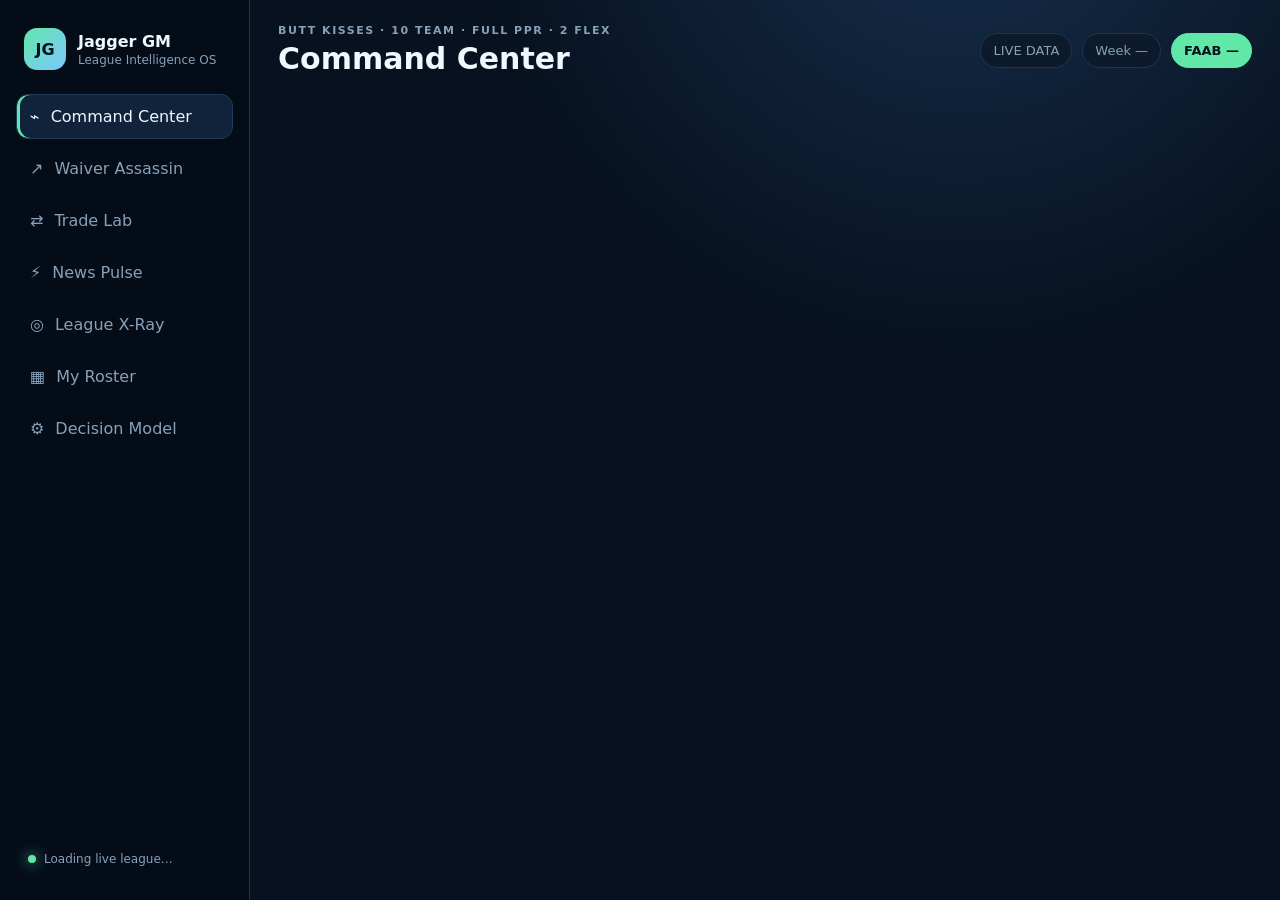
<file: index.html>
<!doctype html>
<html lang="en">
<head>
  <meta charset="utf-8" />
  <meta name="viewport" content="width=device-width,initial-scale=1,viewport-fit=cover" />
  <meta name="theme-color" content="#07111f" />
  <meta name="apple-mobile-web-app-capable" content="yes" />
  <meta name="apple-mobile-web-app-status-bar-style" content="black-translucent" />
  <title>Jagger GM — Fantasy Command Center</title>
  <link rel="stylesheet" href="styles.css" />
  <link rel="stylesheet" href="app-v2.css" />
</head>
<body>
  <div class="app-shell">
    <aside class="sidebar">
      <div class="brand">
        <div class="logo">JG</div>
        <div><strong>Jagger GM</strong><span>League Intelligence OS</span></div>
      </div>
      <nav id="nav">
        <button class="nav-btn active" data-view="command">⌁ <span>Command Center</span></button>
        <button class="nav-btn" data-view="waivers">↗ <span>Waiver Assassin</span></button>
        <button class="nav-btn" data-view="trades">⇄ <span>Trade Lab</span></button>
        <button class="nav-btn" data-view="news">⚡ <span>News Pulse</span></button>
        <button class="nav-btn" data-view="league">◎ <span>League X-Ray</span></button>
        <button class="nav-btn" data-view="roster">▦ <span>My Roster</span></button>
        <button class="nav-btn" data-view="model">⚙ <span>Decision Model</span></button>
      </nav>
      <div class="side-foot">
        <span class="dot"></span><span id="syncText">Loading live league…</span>
      </div>
    </aside>

    <main>
      <header class="topbar">
        <div>
          <div class="eyebrow">BUTT KISSES · 10 TEAM · FULL PPR · 2 FLEX</div>
          <h1 id="pageTitle">Command Center</h1>
        </div>
        <div class="top-actions">
          <div class="pill" id="sourcePill">LIVE DATA</div>
          <div class="pill" id="weekPill">Week —</div>
          <div class="pill accent" id="faabPill">FAAB —</div>
        </div>
      </header>

      <section id="view-command" class="view active"></section>
      <section id="view-waivers" class="view"></section>
      <section id="view-trades" class="view"></section>
      <section id="view-news" class="view"></section>
      <section id="view-league" class="view"></section>
      <section id="view-roster" class="view"></section>
      <section id="view-model" class="view"></section>
    </main>
  </div>
  <script src="app-v2.js"></script>
</body>
</html>
</file>
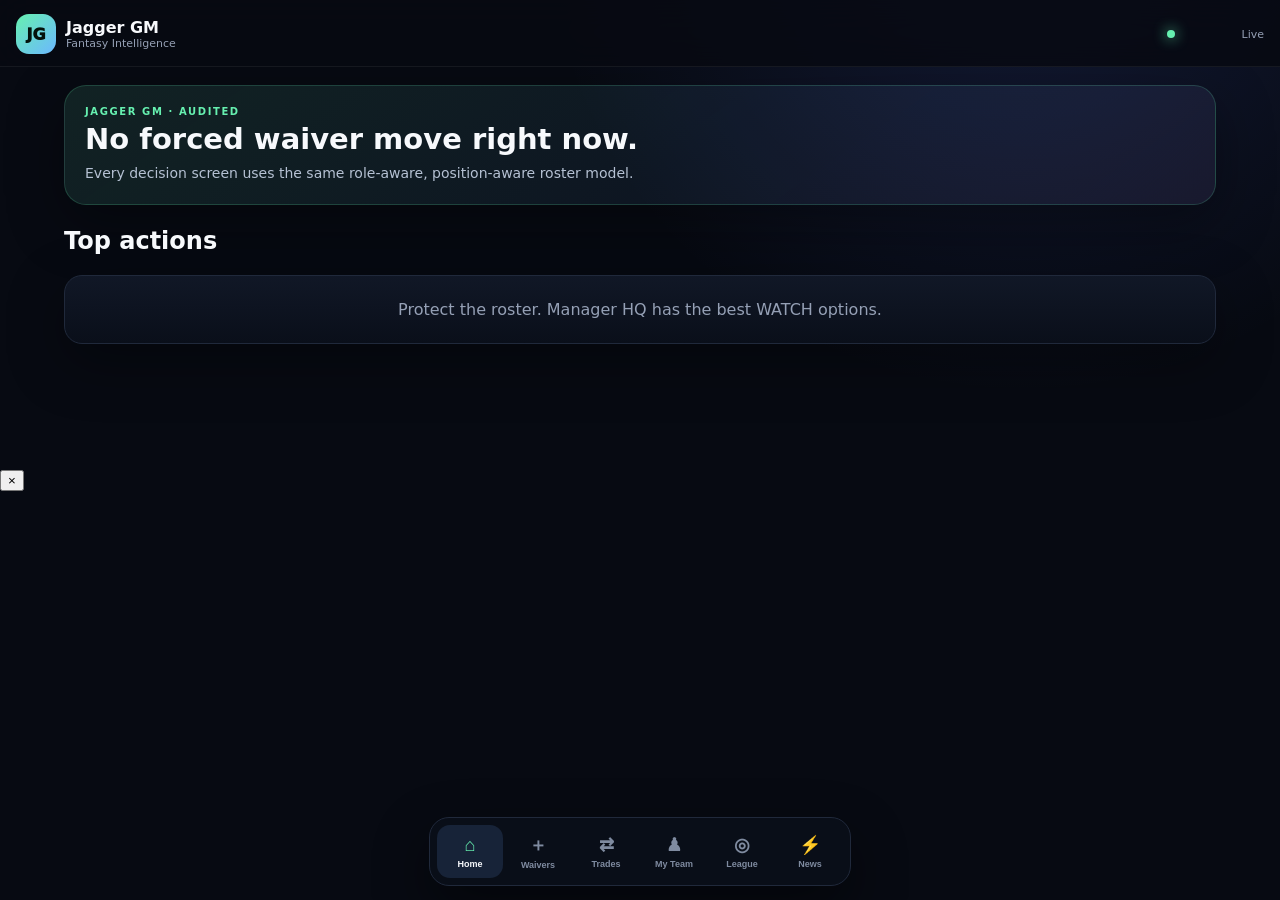
<file: v3/index.html>
<!doctype html><html lang="en"><head><meta charset="utf-8"><meta name="viewport" content="width=device-width,initial-scale=1,viewport-fit=cover,interactive-widget=resizes-content"><meta name="theme-color" content="#070a12"><meta name="apple-mobile-web-app-capable" content="yes"><meta name="apple-mobile-web-app-status-bar-style" content="black-translucent"><meta http-equiv="Cache-Control" content="no-cache, no-store, must-revalidate"><title>Jagger GM</title><link rel="stylesheet" href="styles.css?v=6.5"><style>.badge{white-space:nowrap}a.chip{text-decoration:none}.status span{min-width:82px;text-align:right}.dock button{touch-action:manipulation;-webkit-tap-highlight-color:transparent}.dd-source{font-size:9px;color:#66768d;margin-top:6px}.waiver-drops{margin-top:14px;border-top:1px solid #203048;padding-top:12px}.waiver-drop{display:grid;grid-template-columns:1fr auto;gap:3px 10px;padding:9px 0;border-bottom:1px solid #182334}.waiver-drop span{font-size:10px;color:#ffd166;text-align:right}.waiver-drop small{grid-column:1/-1;color:#8594aa}.waiver-prospect .score{color:#66f0b0}</style></head><body><div id="app"><header class="top"><div class="brand"><div class="mark">JG</div><div><strong>Jagger GM</strong><span id="leagueName">Fantasy Intelligence</span></div></div><div class="status" id="liveStatus"><i></i><span>Refreshing</span></div></header><main id="view"><section class="hero"><div class="eyebrow">Loading live league intelligence</div><h1>Refreshing your league…</h1><p>Getting the newest published snapshot before recommendations load.</p></section></main><nav class="dock" id="dock"><button data-tab="home" class="active"><b>⌂</b><span>Home</span></button><button data-tab="waivers"><b>＋</b><span>Waivers</span></button><button data-tab="trades"><b>⇄</b><span>Trades</span></button><button data-tab="team"><b>♟</b><span>My Team</span></button><button data-tab="league"><b>◎</b><span>League</span></button><button data-tab="news"><b>⚡</b><span>News</span></button></nav></div><aside id="sheet" class="sheet"><div class="sheet-grab"></div><button class="sheet-close" id="sheetClose">×</button><div id="sheetBody"></div></aside><div id="shade" class="shade"></div><script src="boot.js?v=6.5"></script></body></html>
</file>
<file: styles.css>
:root{--bg:#07111f;--panel:#0d1b2a;--panel2:#11243a;--line:#20354d;--text:#eff7ff;--muted:#88a0b8;--green:#61e7a8;--amber:#ffd166;--red:#ff7b7b;--blue:#7cc7ff;--purple:#b99cff;--shadow:0 20px 60px rgba(0,0,0,.28)}*{box-sizing:border-box}body{margin:0;font-family:Inter,ui-sans-serif,system-ui,-apple-system,BlinkMacSystemFont,"Segoe UI",sans-serif;background:radial-gradient(circle at 75% -15%,#17304e 0,transparent 35%),var(--bg);color:var(--text)}button,input,select{font:inherit}.app-shell{display:grid;grid-template-columns:250px 1fr;min-height:100vh}.sidebar{position:sticky;top:0;height:100vh;padding:22px 16px;background:rgba(5,13,24,.9);border-right:1px solid var(--line);display:flex;flex-direction:column;backdrop-filter:blur(14px)}.brand{display:flex;align-items:center;gap:12px;padding:6px 8px 24px}.logo{width:42px;height:42px;border-radius:13px;background:linear-gradient(135deg,var(--green),var(--blue));color:#03111b;display:grid;place-items:center;font-weight:900}.brand strong,.brand span{display:block}.brand span{font-size:12px;color:var(--muted);margin-top:2px}nav{display:grid;gap:7px}.nav-btn{display:flex;align-items:center;gap:11px;background:transparent;color:var(--muted);border:1px solid transparent;border-radius:12px;padding:12px 13px;text-align:left;cursor:pointer}.nav-btn:hover,.nav-btn.active{background:#10233a;color:var(--text);border-color:#1e3b59}.nav-btn.active{box-shadow:inset 3px 0 var(--green)}.side-foot{margin-top:auto;font-size:12px;color:var(--muted);padding:12px}.dot{width:8px;height:8px;border-radius:50%;background:var(--green);display:inline-block;margin-right:8px;box-shadow:0 0 14px var(--green)}main{padding:24px 28px 60px;min-width:0}.topbar{display:flex;align-items:center;justify-content:space-between;gap:18px;margin-bottom:24px}.eyebrow{font-size:11px;letter-spacing:.14em;color:var(--muted);font-weight:800}.topbar h1{margin:4px 0 0;font-size:30px}.top-actions{display:flex;gap:10px}.pill{border:1px solid var(--line);background:#0c1a2b;padding:9px 12px;border-radius:999px;color:var(--muted);font-size:13px}.pill.accent{color:#08111d;background:var(--green);border-color:var(--green);font-weight:800}.view{display:none}.view.active{display:block}.grid{display:grid;gap:16px}.grid.cols-4{grid-template-columns:repeat(4,minmax(0,1fr))}.grid.cols-3{grid-template-columns:repeat(3,minmax(0,1fr))}.grid.cols-2{grid-template-columns:repeat(2,minmax(0,1fr))}.card{background:linear-gradient(180deg,rgba(19,39,62,.94),rgba(11,25,42,.95));border:1px solid var(--line);border-radius:18px;padding:18px;box-shadow:var(--shadow)}.metric{font-size:30px;font-weight:900;margin:7px 0 3px}.label{font-size:12px;color:var(--muted);text-transform:uppercase;letter-spacing:.08em;font-weight:800}.sub{color:var(--muted);font-size:13px}.good{color:var(--green)}.warn{color:var(--amber)}.bad{color:var(--red)}.blue{color:var(--blue)}.purple{color:var(--purple)}.section-title{display:flex;justify-content:space-between;align-items:end;margin:26px 0 12px}.section-title h2{margin:0;font-size:19px}.section-title p{margin:3px 0 0;color:var(--muted);font-size:13px}.table-wrap{overflow:auto;border:1px solid var(--line);border-radius:16px;background:#0b1929}.data-table{width:100%;border-collapse:collapse;min-width:780px}.data-table th,.data-table td{padding:12px 13px;border-bottom:1px solid #1a2d43;text-align:left;font-size:13px}.data-table th{position:sticky;top:0;background:#0d1d30;color:#89a5c1;font-size:11px;text-transform:uppercase;letter-spacing:.06em}.player{display:flex;gap:9px;align-items:center}.pos{min-width:35px;text-align:center;padding:4px 7px;border-radius:8px;background:#17324f;font-size:10px;font-weight:900}.score{font-weight:900;font-size:15px}.bar{height:7px;background:#132b43;border-radius:999px;overflow:hidden;margin-top:6px}.bar i{display:block;height:100%;background:linear-gradient(90deg,var(--green),var(--blue));border-radius:inherit}.tag{display:inline-flex;padding:5px 8px;border-radius:999px;background:#142c44;color:#9db5cc;font-size:11px;font-weight:700}.tag.good{background:rgba(97,231,168,.12);color:var(--green)}.tag.warn{background:rgba(255,209,102,.12);color:var(--amber)}.tag.bad{background:rgba(255,123,123,.12);color:var(--red)}.hero{padding:22px;background:linear-gradient(135deg,rgba(97,231,168,.11),rgba(124,199,255,.08) 52%,rgba(185,156,255,.09));border:1px solid #284561;border-radius:20px;display:grid;grid-template-columns:1.4fr .8fr;gap:20px}.hero h2{font-size:27px;margin:0 0 8px}.hero p{color:#a9bfd2;margin:0;line-height:1.55}.callout{border-left:3px solid var(--green);padding-left:14px}.rank-num{font-size:20px;font-weight:900;color:#56728e}.controls{display:flex;gap:10px;flex-wrap:wrap}.control{background:#0d1d30;color:var(--text);border:1px solid var(--line);border-radius:10px;padding:9px 11px}.search{min-width:250px}.trade-card{display:grid;grid-template-columns:1fr auto 1fr;align-items:center;gap:14px}.trade-side{padding:14px;background:#0a1827;border-radius:14px}.trade-arrow{font-size:24px;color:var(--green)}.player-chip{display:inline-flex;margin:4px 5px 4px 0;padding:7px 9px;border-radius:10px;background:#16304b;font-size:12px}.reason{font-size:12px;color:var(--muted);line-height:1.5}.model-box{display:grid;gap:12px}.weight{display:grid;grid-template-columns:170px 1fr 45px;gap:12px;align-items:center}.weight input{width:100%}.empty{padding:28px;text-align:center;color:var(--muted)}@media(max-width:980px){.app-shell{grid-template-columns:1fr}.sidebar{height:auto;position:sticky;z-index:5;padding:10px 12px;border-right:none;border-bottom:1px solid var(--line)}.brand{display:none}nav{display:flex;overflow:auto;gap:6px}.nav-btn{white-space:nowrap;padding:10px 12px}.nav-btn span{display:none}.side-foot{display:none}main{padding:18px 14px 80px}.grid.cols-4,.grid.cols-3{grid-template-columns:repeat(2,minmax(0,1fr))}.hero{grid-template-columns:1fr}.topbar h1{font-size:24px}.top-actions{gap:6px}.pill{font-size:11px;padding:8px 9px}}@media(max-width:620px){.grid.cols-4,.grid.cols-3,.grid.cols-2{grid-template-columns:1fr}.topbar{align-items:flex-start}.trade-card{grid-template-columns:1fr}.trade-arrow{transform:rotate(90deg);justify-self:center}.weight{grid-template-columns:120px 1fr 36px}.section-title{align-items:flex-start;flex-direction:column;gap:8px}}
</file>
<file: app-v2.css>
.source-row{display:flex;gap:8px;flex-wrap:wrap;margin-top:12px}.source-chip{font-size:11px;padding:6px 9px;border-radius:999px;border:1px solid var(--line);background:#0a1929;color:var(--muted)}.source-chip.on{color:var(--green);border-color:rgba(97,231,168,.28);background:rgba(97,231,168,.08)}.action-stack{display:grid;gap:10px}.action-card{position:relative;overflow:hidden}.action-card::after{content:"";position:absolute;inset:auto -30px -50px auto;width:130px;height:130px;border-radius:50%;background:radial-gradient(circle,rgba(97,231,168,.12),transparent 70%)}.action-head{display:flex;justify-content:space-between;align-items:flex-start;gap:12px}.action-title{font-size:18px;font-weight:900;margin:4px 0}.decision{font-size:11px;font-weight:900;letter-spacing:.08em;padding:6px 9px;border-radius:999px}.decision.claim,.decision.accept{color:#06140f;background:var(--green)}.decision.watch{color:#241a00;background:var(--amber)}.decision.avoid{color:#250808;background:var(--red)}.delta{font-size:26px;font-weight:900}.mini-grid{display:grid;grid-template-columns:repeat(3,minmax(0,1fr));gap:8px;margin-top:12px}.mini{padding:10px;border:1px solid #1b344d;border-radius:12px;background:#0a1928}.mini b{display:block;font-size:16px}.mini span{font-size:10px;color:var(--muted);text-transform:uppercase;letter-spacing:.06em}.reason-list{display:grid;gap:5px;margin-top:10px}.reason-item{font-size:12px;color:#a8bed1}.reason-item::before{content:"•";color:var(--green);margin-right:7px}.news-card{display:grid;gap:8px}.news-meta{display:flex;gap:8px;align-items:center;flex-wrap:wrap;font-size:11px;color:var(--muted)}.news-impact{font-size:10px;font-weight:900;padding:4px 7px;border-radius:999px}.news-impact.positive{background:rgba(97,231,168,.12);color:var(--green)}.news-impact.negative{background:rgba(255,123,123,.12);color:var(--red)}.news-impact.watch{background:rgba(255,209,102,.12);color:var(--amber)}.news-impact.neutral{background:#142b42;color:#8fa9bf}.news-card a{color:var(--text);text-decoration:none}.news-card a:hover{text-decoration:underline}.statline{display:flex;gap:8px;flex-wrap:wrap;margin-top:8px}.stat-chip{font-size:11px;padding:5px 8px;border-radius:8px;background:#10253a;color:#a9bfd2}.vs-row{display:grid;grid-template-columns:1fr auto 1fr;gap:10px;align-items:center;margin-top:12px}.vs-box{padding:12px;border-radius:13px;background:#0a1928;border:1px solid #1a334d}.vs-arrow{font-size:20px;color:var(--green)}.rank-badge{width:34px;height:34px;border-radius:10px;background:#102840;display:grid;place-items:center;font-weight:900;color:#8baac4}.confidence{font-size:11px;color:var(--muted);margin-top:6px}.alert-strip{padding:12px 14px;border-radius:14px;border:1px solid rgba(255,209,102,.22);background:rgba(255,209,102,.06);display:flex;gap:10px;align-items:flex-start;margin-bottom:14px}.alert-strip strong{color:var(--amber)}.player-actions{display:flex;gap:6px;flex-wrap:wrap;margin-top:8px}.tiny-btn{border:1px solid var(--line);background:#10243a;color:#bfd0df;padding:6px 8px;border-radius:8px;font-size:11px;cursor:pointer}.tiny-btn:hover{border-color:#315777;color:#fff}.drawer{position:fixed;right:0;top:0;width:min(460px,100vw);height:100vh;background:#071421;border-left:1px solid var(--line);z-index:20;box-shadow:-30px 0 80px rgba(0,0,0,.45);padding:22px;overflow:auto;transform:translateX(100%);transition:.22s ease}.drawer.open{transform:translateX(0)}.drawer-close{float:right;background:#13293f;color:#fff;border:0;border-radius:10px;padding:8px 10px;cursor:pointer}.section-kicker{font-size:11px;color:var(--green);font-weight:900;letter-spacing:.1em;text-transform:uppercase}.pulse-dot{width:7px;height:7px;background:var(--green);display:inline-block;border-radius:50%;box-shadow:0 0 0 0 rgba(97,231,168,.55);animation:pulse 2s infinite}@keyframes pulse{0%{box-shadow:0 0 0 0 rgba(97,231,168,.5)}70%{box-shadow:0 0 0 8px rgba(97,231,168,0)}100%{box-shadow:0 0 0 0 rgba(97,231,168,0)}}@media(max-width:700px){.mini-grid{grid-template-columns:1fr 1fr}.vs-row{grid-template-columns:1fr}.vs-arrow{transform:rotate(90deg);justify-self:center}.source-row{margin-top:8px}.top-actions{flex-wrap:wrap;justify-content:flex-end}.top-actions .pill:first-child{display:none}}
</file>
<file: v3/styles.css>
:root{--bg:#070a12;--panel:#0d1220;--panel2:#111827;--line:#20293b;--text:#f7f9fc;--muted:#95a0b5;--green:#66f0b0;--blue:#6cb8ff;--amber:#ffd166;--red:#ff7b86;--purple:#b89cff;--shadow:0 18px 55px rgba(0,0,0,.35)}*{box-sizing:border-box}html,body{margin:0;background:radial-gradient(circle at 80% -10%,rgba(86,116,255,.16),transparent 34%),var(--bg);color:var(--text);font-family:Inter,ui-sans-serif,system-ui,-apple-system,BlinkMacSystemFont,"Segoe UI",sans-serif}body{min-height:100vh}.top{position:sticky;top:0;z-index:20;display:flex;align-items:center;justify-content:space-between;padding:14px 16px calc(12px + env(safe-area-inset-top));background:rgba(7,10,18,.86);backdrop-filter:blur(18px);border-bottom:1px solid rgba(255,255,255,.06)}.brand{display:flex;align-items:center;gap:10px}.mark{width:40px;height:40px;border-radius:13px;background:linear-gradient(135deg,var(--green),var(--blue));display:grid;place-items:center;color:#03110b;font-weight:1000}.brand strong,.brand span{display:block}.brand strong{font-size:16px}.brand span{font-size:11px;color:var(--muted)}.status{display:flex;gap:7px;align-items:center;color:var(--muted);font-size:11px}.status i{width:8px;height:8px;border-radius:50%;background:var(--green);box-shadow:0 0 14px var(--green)}main{padding:18px 14px 126px;max-width:1180px;margin:auto}.hero{padding:20px;border-radius:22px;border:1px solid rgba(102,240,176,.18);background:linear-gradient(145deg,rgba(102,240,176,.11),rgba(108,184,255,.07) 55%,rgba(184,156,255,.08));box-shadow:var(--shadow)}.eyebrow{font-size:10px;text-transform:uppercase;letter-spacing:.16em;font-weight:900;color:var(--green)}h1,h2,h3,p{margin-top:0}.hero h1{font-size:29px;line-height:1.05;margin:7px 0 9px}.hero p{color:#b5c1d3;font-size:14px;line-height:1.5;margin-bottom:0}.metrics{display:grid;grid-template-columns:repeat(4,minmax(0,1fr));gap:10px;margin-top:14px}.metric,.card{background:linear-gradient(180deg,rgba(17,24,39,.96),rgba(10,15,26,.98));border:1px solid var(--line);border-radius:18px;box-shadow:var(--shadow)}.metric{padding:14px}.metric span{display:block;color:var(--muted);font-size:10px;text-transform:uppercase}.metric b{display:block;font-size:24px;margin-top:5px}.section{margin-top:22px}.section-head{margin-bottom:10px}.section-head h2{margin:0;font-size:19px}.section-head p{color:var(--muted);font-size:12px}.card{padding:16px}.action{border-color:#28415a}.action+.action{margin-top:10px}.action-top{display:flex;justify-content:space-between;gap:12px}.action h3{margin:4px 0 3px;font-size:17px}.badge{font-size:10px;font-weight:900;border-radius:999px;padding:6px 9px;height:max-content}.badge.claim{background:var(--green);color:#04110b}.badge.watch{background:var(--amber);color:#211900}.badge.pass{background:#1c2635;color:#9aabc0}.badge.trade{background:var(--purple);color:#150d22}.reason{color:#aebbd0;font-size:12px;line-height:1.45}.minirow{display:flex;gap:7px;flex-wrap:wrap;margin-top:10px}.chip{padding:6px 8px;border-radius:9px;background:#141d2c;color:#b9c7d8;font-size:11px}.chip.good{color:var(--green);background:rgba(102,240,176,.08)}.chip.bad{color:var(--red);background:rgba(255,123,134,.08)}.grid{display:grid;gap:10px}.grid.two{grid-template-columns:repeat(2,minmax(0,1fr))}.player-row{display:flex;align-items:center;justify-content:space-between;gap:10px}.player-main{display:flex;gap:10px;align-items:center;min-width:0}.pos{min-width:36px;text-align:center;padding:5px 6px;border-radius:9px;background:#172336;color:#9fc2e6;font-size:10px;font-weight:900}.player-main strong{display:block}.player-main small{display:block;color:var(--muted);margin-top:2px}.score{font-size:19px;font-weight:900}.list{display:grid;gap:9px}.controls{display:flex;gap:8px;flex-wrap:wrap}.control{background:#0d1522;border:1px solid var(--line);color:var(--text);padding:10px 11px;border-radius:11px}.search{flex:1;min-width:190px}.table{overflow:auto;border:1px solid var(--line);border-radius:16px}.table table{width:100%;border-collapse:collapse;min-width:760px;background:#0b111d}.table th,.table td{padding:11px;border-bottom:1px solid #1a2433;text-align:left;font-size:12px}.dock{position:fixed;left:50%;bottom:calc(14px + env(safe-area-inset-bottom));transform:translateX(-50%);z-index:60;display:flex;gap:2px;padding:7px;background:rgba(10,15,26,.96);border:1px solid var(--line);border-radius:20px;backdrop-filter:blur(18px);box-shadow:0 22px 55px rgba(0,0,0,.45);max-width:calc(100vw - 18px);overflow:auto}.dock button{border:0;background:transparent;color:#7f8ba0;padding:8px 12px;border-radius:13px;min-width:66px}.dock button b,.dock button span{display:block}.dock button b{font-size:18px}.dock button span{font-size:9px;margin-top:3px;font-weight:800}.dock button.active{background:#172338;color:var(--text)}.dock button.active b{color:var(--green)}.tradebox{display:grid;grid-template-columns:1fr auto 1fr;gap:9px;align-items:center;margin-top:11px}.side{padding:11px;border-radius:13px;background:#0c1522;border:1px solid #1c2b3e}.arrow{color:var(--green);font-size:20px}.empty{padding:24px;text-align:center;color:var(--muted)}.warning{border:1px solid rgba(255,209,102,.28);background:rgba(255,209,102,.06);color:#ffe7a7;padding:12px 14px;border-radius:14px;font-size:12px;margin-bottom:12px}.decision-details{margin-top:14px;border-top:1px solid #203048;padding-top:13px}.dd-head{display:flex;justify-content:space-between;gap:10px;align-items:center;margin-bottom:9px}.dd-head b{font-size:13px}.dd-head span{font-size:10px;color:var(--muted)}.dd-compare{display:grid;grid-template-columns:1fr 1fr;gap:8px}.dd-player{border:1px solid #1d2c40;background:#09111d;border-radius:14px;padding:10px}.dd-title span{display:block;color:var(--muted);font-size:9px;font-weight:900;letter-spacing:.08em}.dd-title strong{display:block;font-size:13px;margin-top:2px}.dd-grid{display:grid;grid-template-columns:1fr 1fr;gap:5px;margin-top:9px}.dd-cell{background:#111b2a;border-radius:8px;padding:7px}.dd-cell small{display:block;color:#8090a7;font-size:8px;text-transform:uppercase}.dd-cell b{display:block;font-size:12px;margin-top:2px}.dd-cell.key{background:rgba(102,240,176,.09)}.dd-cell.key b{color:var(--green);font-size:14px}.dd-role{margin-top:8px;padding:8px;border-radius:9px;background:rgba(255,209,102,.07);color:#ffe3a0;font-size:10px;line-height:1.35}.dd-role span{color:#c9b987}@media(max-width:760px){main{padding-bottom:220px}.metrics{grid-template-columns:repeat(2,minmax(0,1fr))}.grid.two{grid-template-columns:1fr}.hero h1{font-size:25px}.tradebox{grid-template-columns:1fr}.arrow{transform:rotate(90deg);text-align:center}.dock{width:calc(100vw - 18px);justify-content:flex-start;bottom:calc(96px + env(safe-area-inset-bottom))}.dock button{flex:1;min-width:58px;padding:8px 7px}.dd-compare{grid-template-columns:1fr}.dd-grid{grid-template-columns:repeat(3,minmax(0,1fr))}}
</file>
